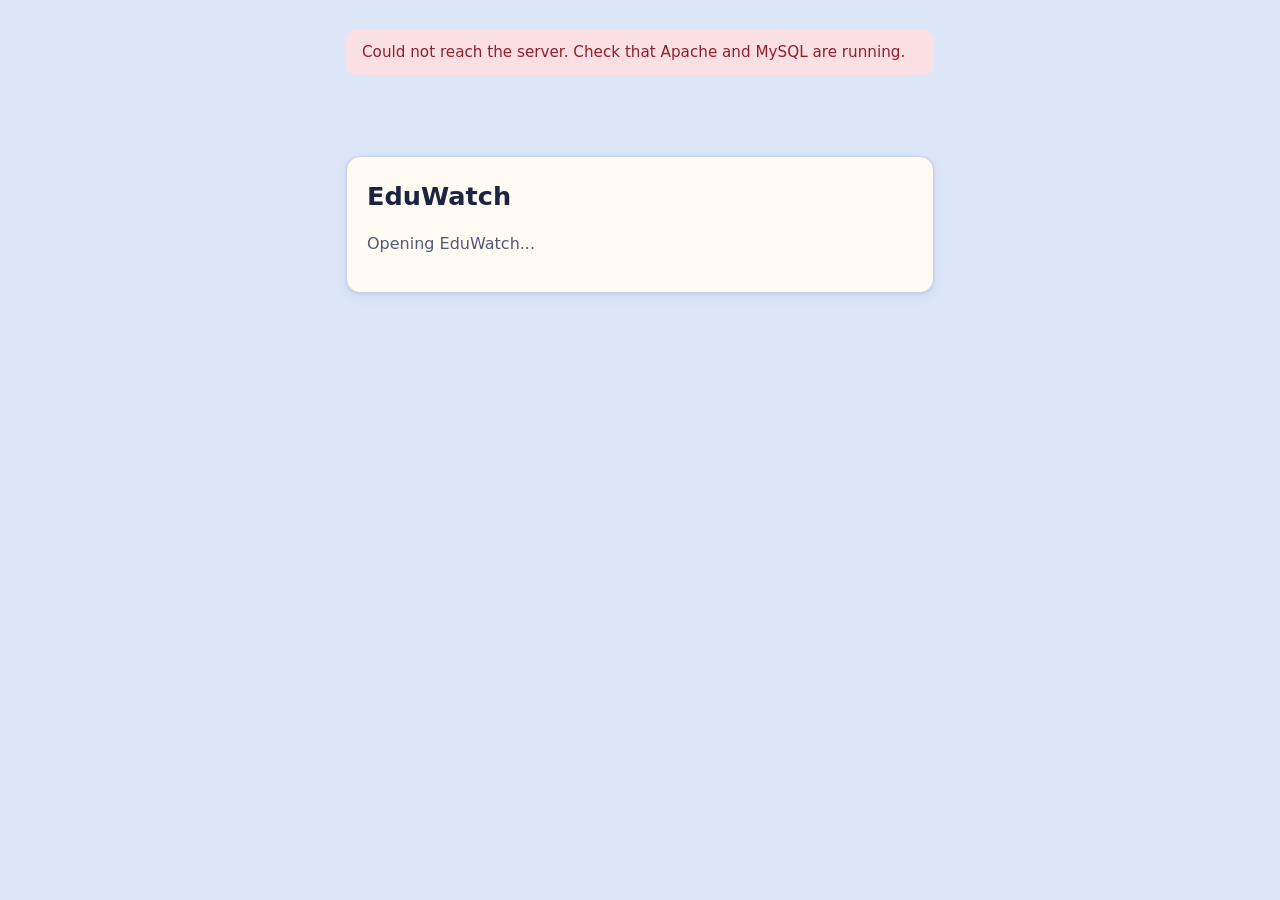
<file: index.html>
<!doctype html>
<html lang="en">
<head>
  <meta charset="utf-8">
  <title>EduWatch</title>
  <meta http-equiv="refresh" content="0; url=frontend/index.html">
</head>
<body>
  <p><a href="frontend/index.html">Open EduWatch</a></p>
</body>
</html>
</file>
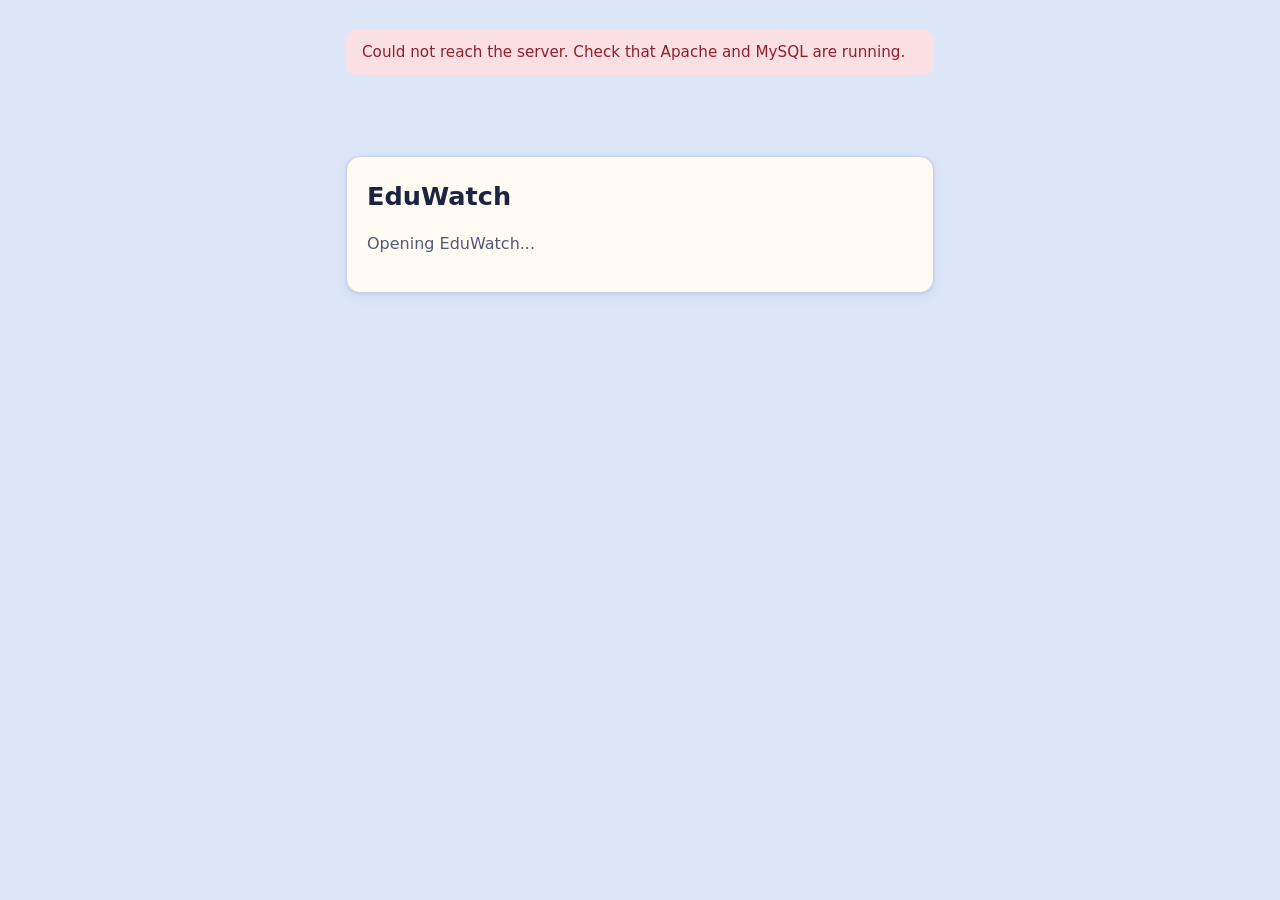
<file: frontend/index.html>
<!doctype html>
<html lang="en" data-theme="light">
<head>
  <meta charset="utf-8">
  <meta name="viewport" content="width=device-width, initial-scale=1">
  <title>EduWatch - EduWatch</title>
  <script src="assets/js/theme.js"></script>
  <link rel="stylesheet" href="assets/css/style.css">
</head>
<body>
<header id="site-header"></header>
<div id="flash"></div>
<main class="container narrow">
  <div class="card login-card">
    <h1>EduWatch</h1>
    <p class="muted">Opening EduWatch...</p>
    <noscript><p>EduWatch needs JavaScript. Please turn it on, then <a href="login.html">go to the login page</a>.</p></noscript>
  </div>
</main>
<footer id="site-footer"></footer>
<script src="assets/js/config.js"></script>
<script src="assets/js/api.js"></script>
<script src="assets/js/ui.js"></script>
<script src="assets/js/layout.js"></script>
<script src="assets/js/pages/index.js"></script>
</body>
</html>
</file>
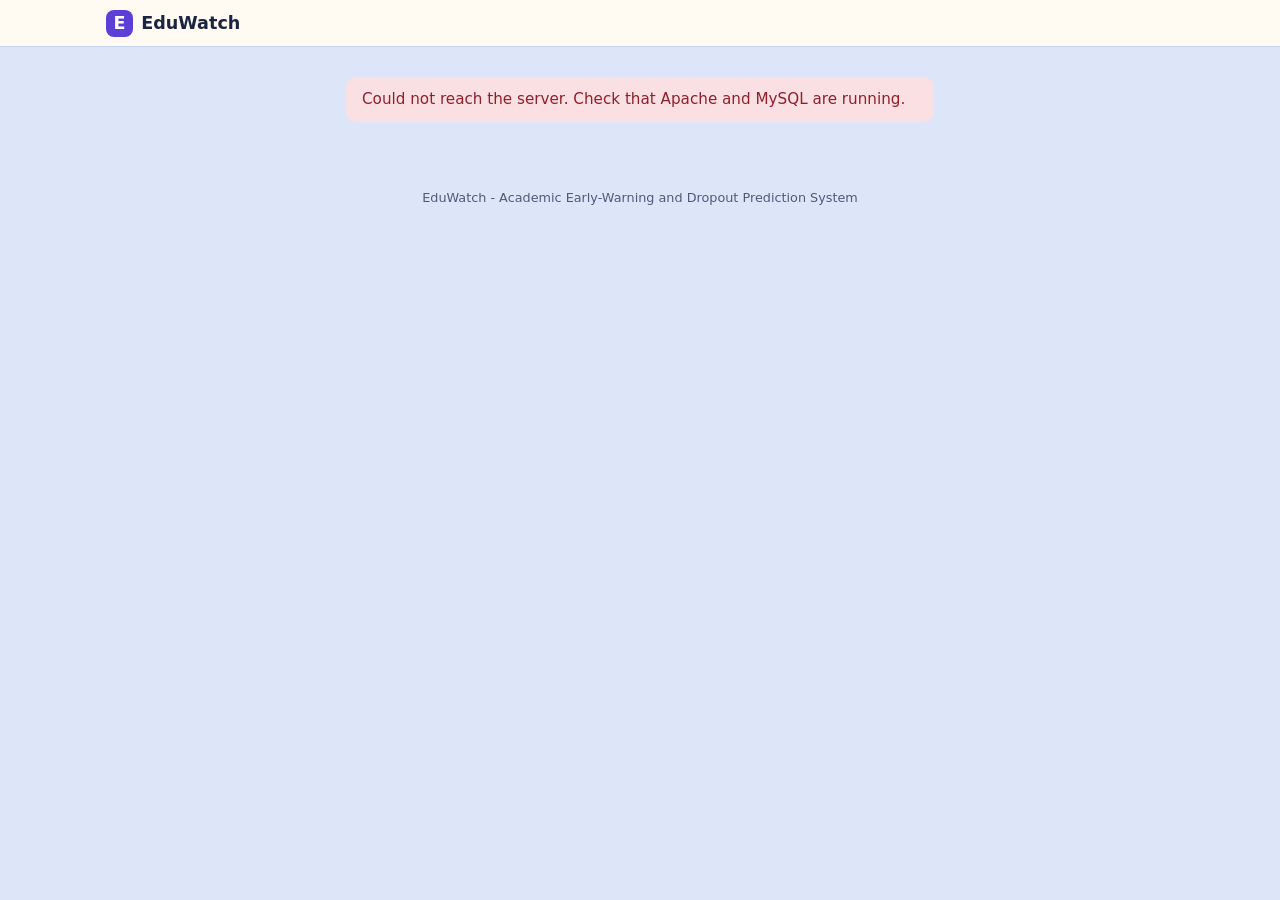
<file: frontend/audit.html>
<!doctype html>
<html lang="en" data-theme="light">
<head>
  <meta charset="utf-8">
  <meta name="viewport" content="width=device-width, initial-scale=1">
  <title>Audit log - EduWatch</title>
  <script src="assets/js/theme.js"></script>
  <link rel="stylesheet" href="assets/css/style.css">
</head>
<body>
<header id="site-header"></header>
<div id="flash"></div>
<p id="loading" class="container muted">Loading the audit log...</p>
<noscript><div class="container"><div class="alert alert-error">EduWatch needs JavaScript. Please turn it on in your browser.</div></div></noscript>

<main id="app" class="container" hidden>
  <div class="page-head">
    <div>
      <h1>Audit log</h1>
      <p class="muted">Every grade change is recorded here (latest 200). It shows who made the change, so use a separate staff account for each teacher.</p>
    </div>
    <form class="search" method="get" action="audit.html">
      <label class="sr-only" for="student">Filter by student ID</label>
      <input id="student" name="student" type="search" placeholder="Filter by student ID" maxlength="10">
      <button class="btn" type="submit">Filter</button>
      <a id="clear-filter" class="btn" href="audit.html" hidden>Clear</a>
    </form>
  </div>

  <section class="card">
    <div class="table-wrap">
      <table>
        <thead><tr><th>When</th><th>By</th><th>Action</th><th>Student</th><th>Subject / term</th><th class="num">Old</th><th class="num">New</th></tr></thead>
        <tbody id="audit-body"></tbody>
      </table>
    </div>
  </section>
</main>
<footer id="site-footer"></footer>
<script src="assets/js/config.js"></script>
<script src="assets/js/api.js"></script>
<script src="assets/js/ui.js"></script>
<script src="assets/js/layout.js"></script>
<script src="assets/js/pages/audit.js"></script>
</body>
</html>
</file>
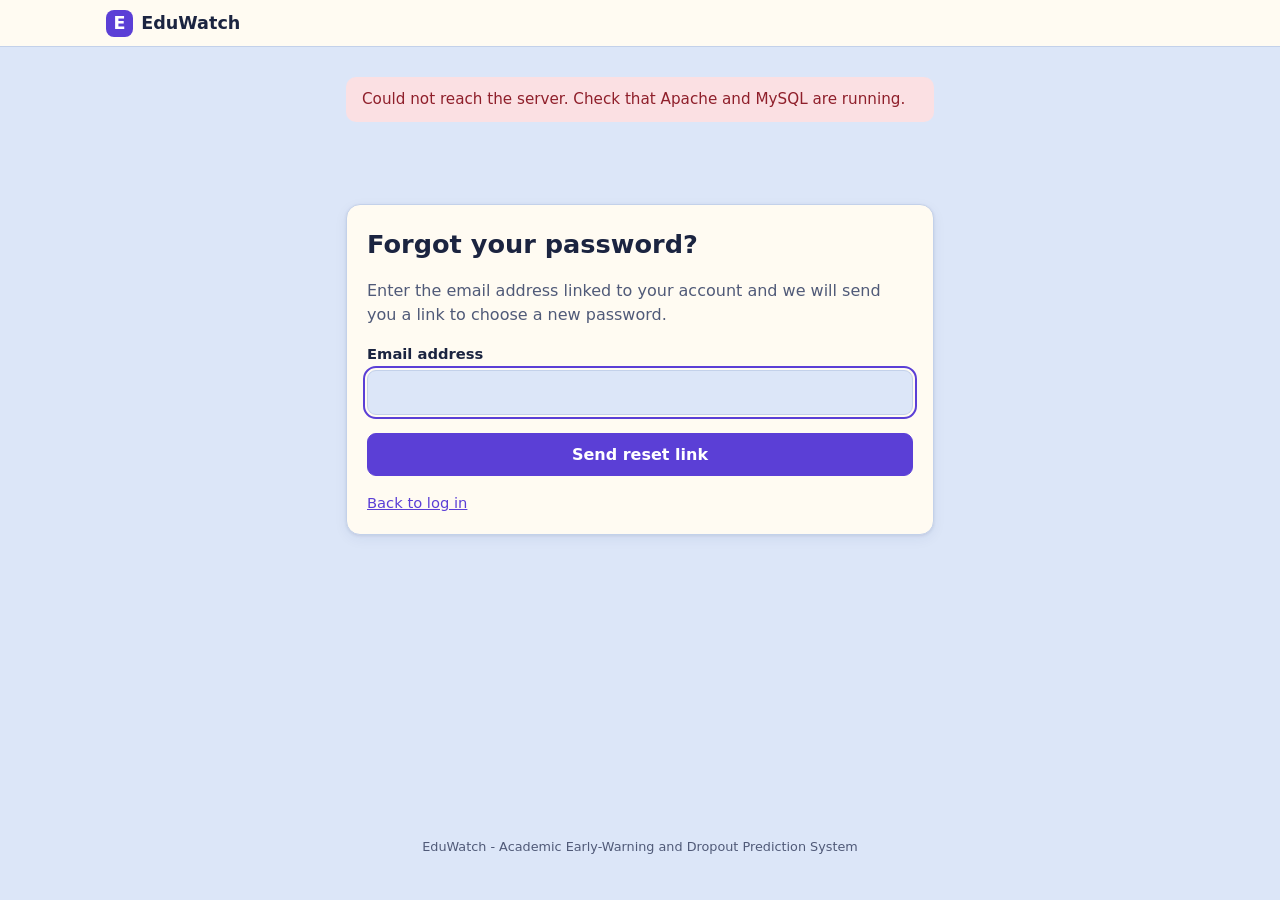
<file: frontend/forgot.html>
<!doctype html>
<html lang="en" data-theme="light">
<head>
  <meta charset="utf-8">
  <meta name="viewport" content="width=device-width, initial-scale=1">
  <title>Forgot password - EduWatch</title>
  <script src="assets/js/theme.js"></script>
  <link rel="stylesheet" href="assets/css/style.css">
</head>
<body>
<header id="site-header"></header>
<div id="flash"></div>
<main class="container narrow">
  <div class="card login-card">
    <h1>Forgot your password?</h1>

    <section id="step-form">
      <p class="muted">Enter the email address linked to your account and we will send you a link to choose a new password.</p>
      <div id="alerts"></div>
      <form id="forgot-form" method="post" action="forgot.html">
        <label for="email">Email address</label>
        <input id="email" name="email" type="email" maxlength="120" required autofocus autocomplete="email">
        <button id="submit" class="btn btn-primary btn-block" type="submit">Send reset link</button>
      </form>
      <div class="login-links"><a href="login.html">Back to log in</a></div>
    </section>

    <section id="step-done" hidden>
      <div class="alert alert-success">
        If that email is registered, we have sent a reset link. It works once and expires in
        <span id="minutes">30</span> minutes.
      </div>
      <div id="demo-box" class="alert alert-warning" hidden>
        <strong>Demo mode:</strong> email sending is switched off in <code>backend/config.php</code>, so here is the link instead:<br>
        <a id="demo-link" href="#"></a>
      </div>
      <p><a href="login.html">Back to log in</a></p>
    </section>
  </div>
</main>
<footer id="site-footer"></footer>
<script src="assets/js/config.js"></script>
<script src="assets/js/api.js"></script>
<script src="assets/js/ui.js"></script>
<script src="assets/js/layout.js"></script>
<script src="assets/js/pages/forgot.js"></script>
</body>
</html>
</file>
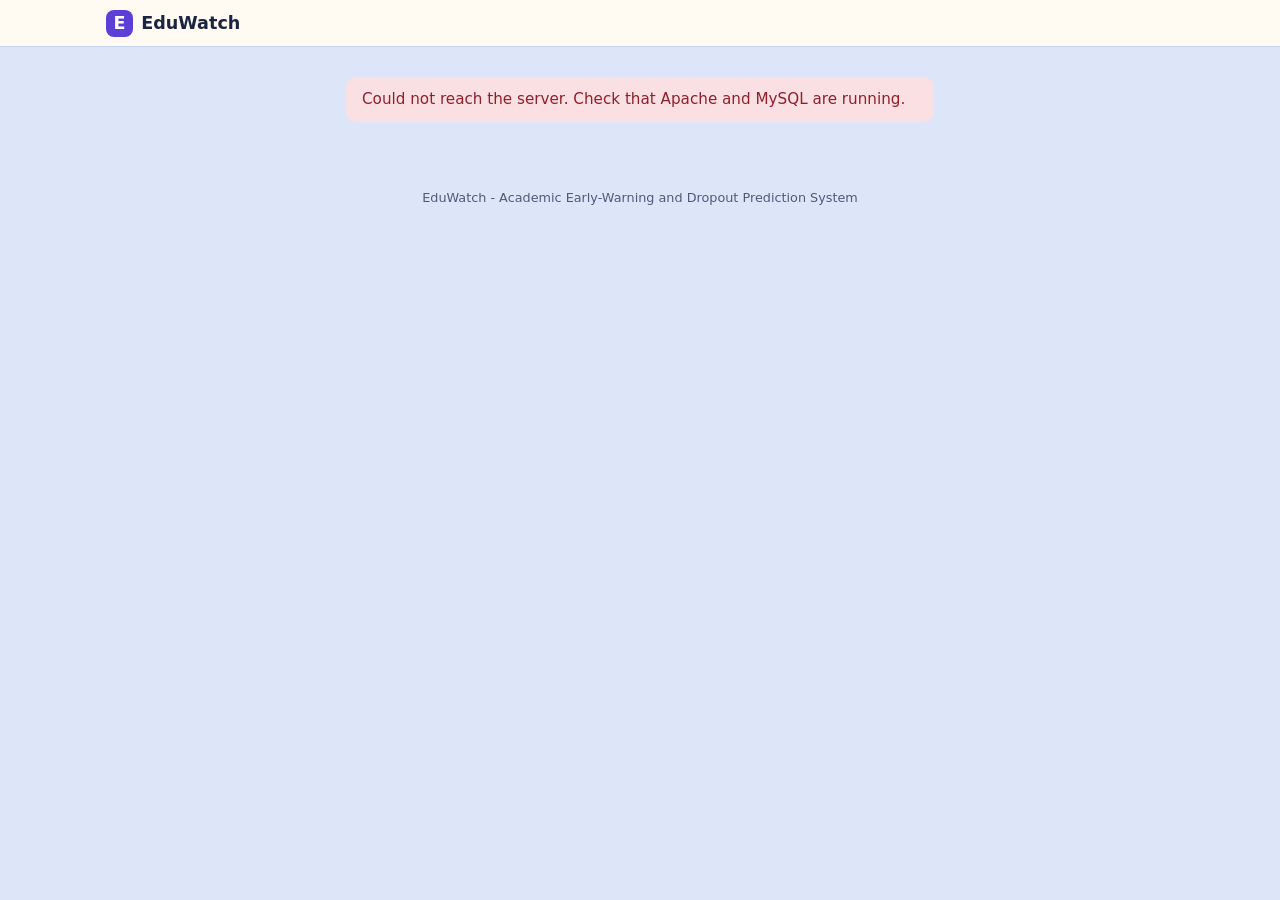
<file: frontend/grades.html>
<!doctype html>
<html lang="en" data-theme="light">
<head>
  <meta charset="utf-8">
  <meta name="viewport" content="width=device-width, initial-scale=1">
  <title>Grades - EduWatch</title>
  <script src="assets/js/theme.js"></script>
  <link rel="stylesheet" href="assets/css/style.css">
</head>
<body>
<header id="site-header"></header>
<div id="flash"></div>
<p id="loading" class="container muted">Loading grades...</p>
<noscript><div class="container"><div class="alert alert-error">EduWatch needs JavaScript. Please turn it on in your browser.</div></div></noscript>

<main id="app" class="container" hidden>
  <p><a href="teacher.html">&larr; Back to dashboard</a></p>
  <div class="page-head">
    <div>
      <h1 id="student-name"></h1>
      <p class="muted" id="student-meta"></p>
    </div>
    <div id="risk-badge"></div>
  </div>

  <div id="alerts"></div>

  <section class="card">
    <h2>Why this risk level?</h2>
    <ul class="plain" id="reasons"></ul>
    <form id="makeup-form" class="inline-form" method="post" action="grades.html">
      <label class="choice"><input type="checkbox" id="makeup"> With makeup grades</label>
      <button class="btn btn-small" type="submit">Save</button>
    </form>
  </section>

  <section class="card">
    <h2 id="grades-title">Grades</h2>
    <p class="muted" id="no-grades" hidden>No grades yet. Add the first one below.</p>
    <div class="table-wrap" id="grades-wrap" hidden>
      <table class="grades-table">
        <thead><tr id="grades-head"></tr></thead>
        <tbody id="grades-body"></tbody>
      </table>
    </div>
  </section>

  <section class="card">
    <h2>Add a grade</h2>
    <form id="add-form" class="add-form" method="post" action="grades.html">
      <div>
        <label for="subject_id">Subject</label>
        <select id="subject_id" name="subject_id" required><option value="">Choose...</option></select>
      </div>
      <div>
        <label for="term">Term</label>
        <select id="term" name="term" required><option value="">Choose...</option></select>
      </div>
      <div>
        <label for="score">Grade (1.00 highest - 5.00 lowest)</label>
        <input id="score" name="score" type="text" inputmode="decimal" maxlength="6" required placeholder="e.g. 1.75">
      </div>
      <div class="add-submit"><button class="btn btn-primary" type="submit">Add grade</button></div>
    </form>
  </section>
</main>
<footer id="site-footer"></footer>
<script src="assets/js/config.js"></script>
<script src="assets/js/api.js"></script>
<script src="assets/js/ui.js"></script>
<script src="assets/js/layout.js"></script>
<script src="assets/js/pages/grades.js"></script>
</body>
</html>
</file>
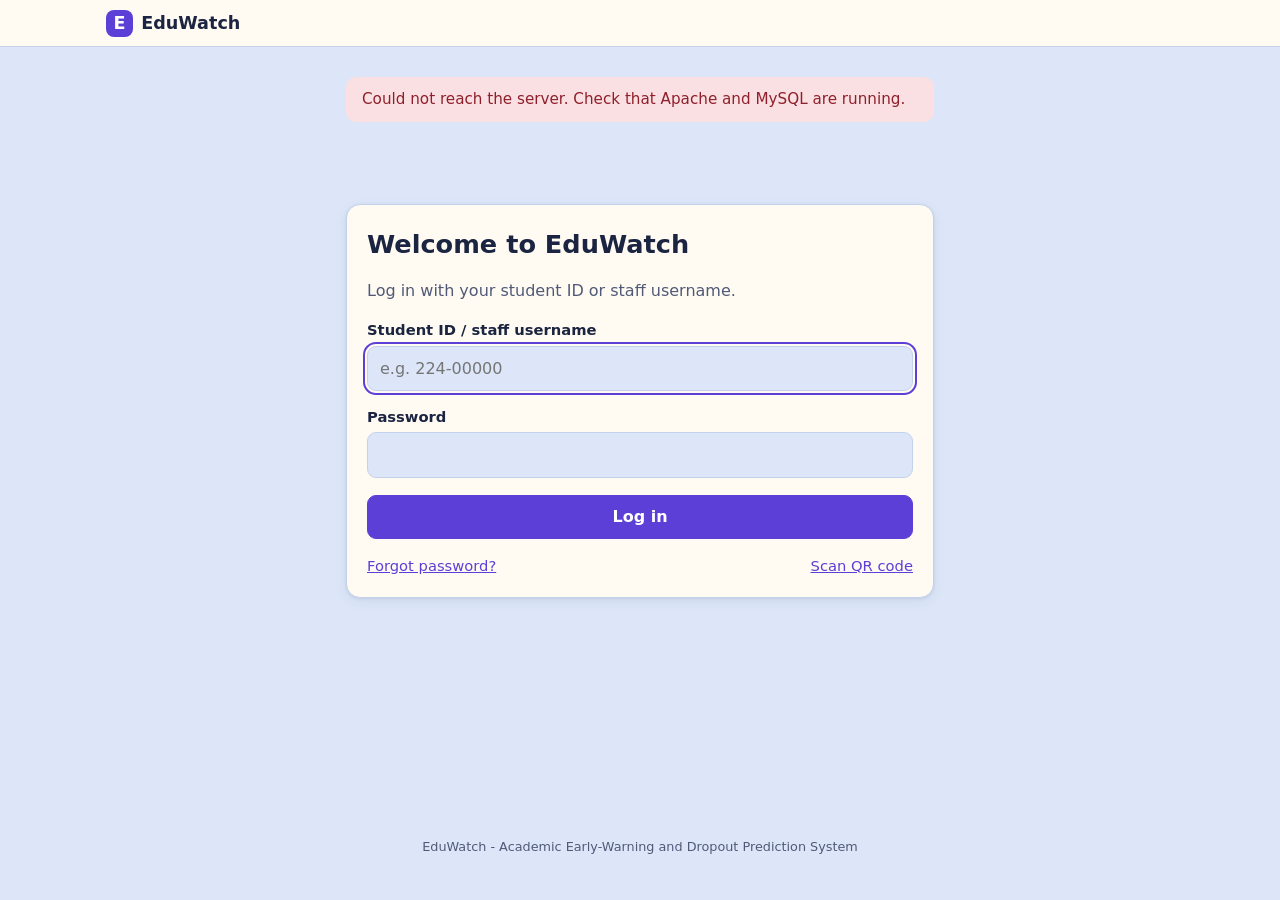
<file: frontend/login.html>
<!doctype html>
<html lang="en" data-theme="light">
<head>
  <meta charset="utf-8">
  <meta name="viewport" content="width=device-width, initial-scale=1">
  <title>Log in - EduWatch</title>
  <script src="assets/js/theme.js"></script>
  <link rel="stylesheet" href="assets/css/style.css">
</head>
<body>
<header id="site-header"></header>
<div id="flash"></div>
<main class="container narrow">
  <div class="card login-card">
    <h1>Welcome to EduWatch</h1>
    <p class="muted">Log in with your student ID or staff username.</p>
    <noscript><div class="alert alert-error">EduWatch needs JavaScript to log in. Please turn it on in your browser.</div></noscript>

    <div id="alerts"></div>

    <!-- method="post" is only a safety net: if JavaScript fails, the password is never put in the address bar. -->
    <form id="login-form" method="post" action="login.html" autocomplete="on">
      <label for="username">Student ID / staff username</label>
      <input id="username" name="username" type="text" maxlength="30" required autofocus
             placeholder="e.g. 224-00000" autocomplete="username">

      <label for="password">Password</label>
      <input id="password" name="password" type="password" required autocomplete="current-password">

      <button id="submit" class="btn btn-primary btn-block" type="submit">Log in</button>
    </form>

    <div class="login-links">
      <a href="forgot.html">Forgot password?</a>
      <a href="qr_scan.html">Scan QR code</a>
    </div>
  </div>
</main>
<footer id="site-footer"></footer>
<script src="assets/js/config.js"></script>
<script src="assets/js/api.js"></script>
<script src="assets/js/ui.js"></script>
<script src="assets/js/layout.js"></script>
<script src="assets/js/pages/login.js"></script>
</body>
</html>
</file>
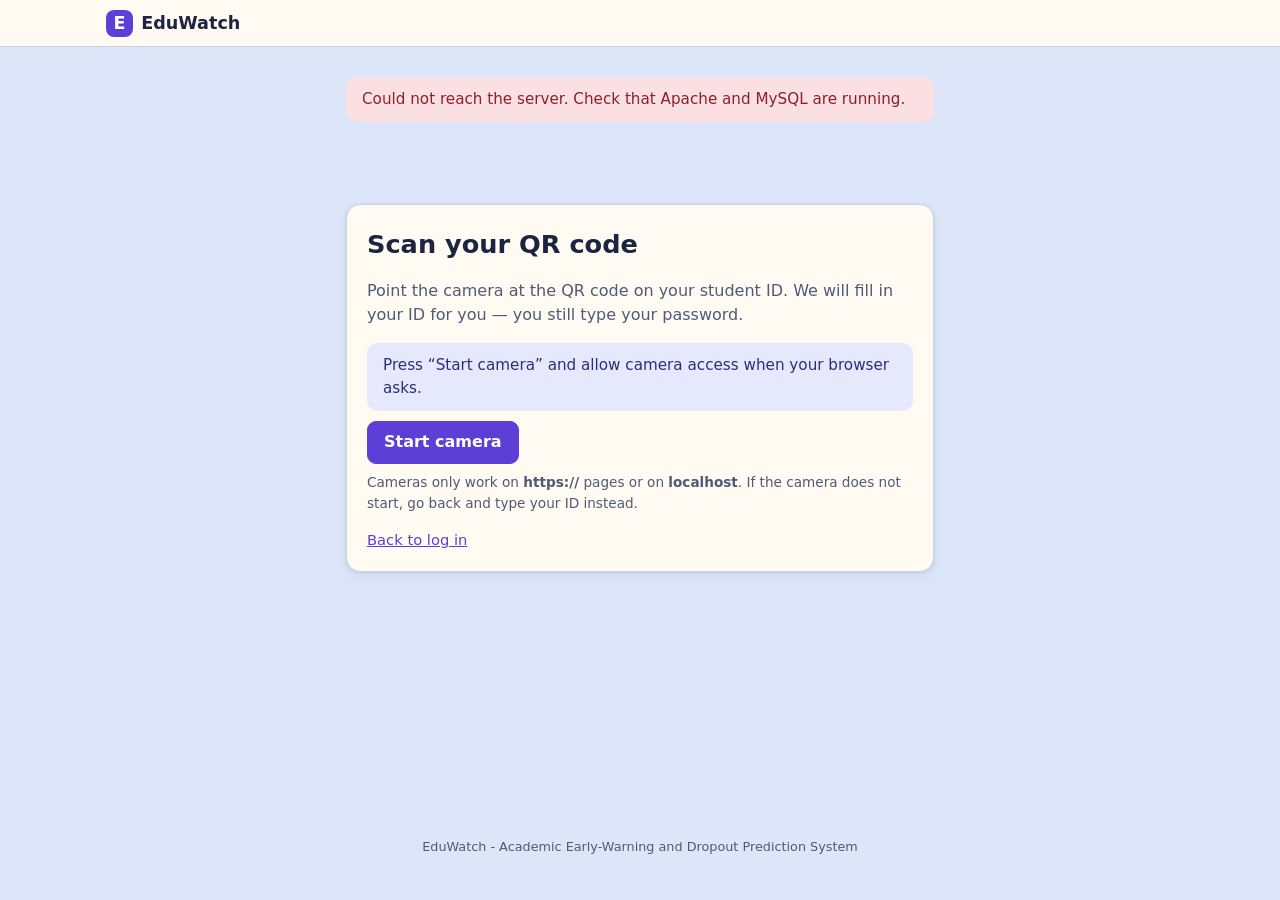
<file: frontend/qr_scan.html>
<!doctype html>
<html lang="en" data-theme="light">
<head>
  <meta charset="utf-8">
  <meta name="viewport" content="width=device-width, initial-scale=1">
  <title>Scan QR code - EduWatch</title>
  <script src="assets/js/theme.js"></script>
  <link rel="stylesheet" href="assets/css/style.css">
</head>
<body>
<header id="site-header"></header>
<div id="flash"></div>
<main class="container narrow">
  <div class="card login-card">
    <h1>Scan your QR code</h1>
    <p class="muted">Point the camera at the QR code on your student ID. We will fill in your ID for you &mdash; you still type your password.</p>

    <div id="reader" class="qr-reader" aria-live="polite"></div>
    <div id="qr-status" class="alert alert-info" role="status">Press &ldquo;Start camera&rdquo; and allow camera access when your browser asks.</div>

    <div class="btn-row">
      <button id="qr-start" class="btn btn-primary" type="button">Start camera</button>
      <button id="qr-stop" class="btn" type="button" hidden>Stop camera</button>
    </div>

    <p class="hint">Cameras only work on <strong>https://</strong> pages or on <strong>localhost</strong>. If the camera does not start, go back and type your ID instead.</p>
    <div class="login-links"><a href="login.html">Back to log in</a></div>
  </div>
</main>
<footer id="site-footer"></footer>
<script src="assets/js/config.js"></script>
<script src="assets/js/api.js"></script>
<script src="assets/js/ui.js"></script>
<script src="assets/js/layout.js"></script>
<script src="assets/js/vendor/html5-qrcode.min.js"></script>
<script src="assets/js/pages/qr_scan.js"></script>
</body>
</html>
</file>
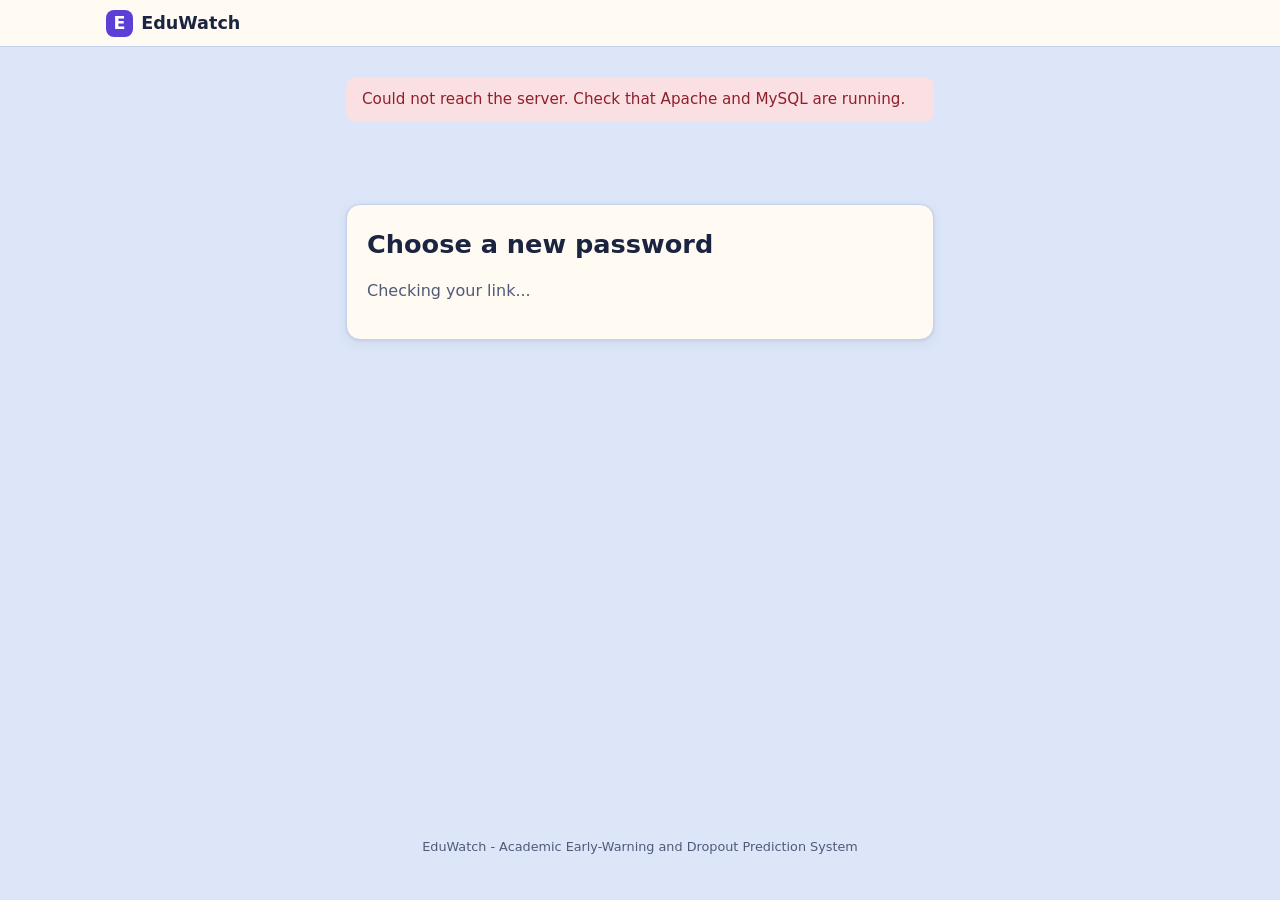
<file: frontend/reset.html>
<!doctype html>
<html lang="en" data-theme="light">
<head>
  <meta charset="utf-8">
  <meta name="viewport" content="width=device-width, initial-scale=1">
  <title>Reset password - EduWatch</title>
  <script src="assets/js/theme.js"></script>
  <link rel="stylesheet" href="assets/css/style.css">
</head>
<body>
<header id="site-header"></header>
<div id="flash"></div>
<main class="container narrow">
  <div class="card login-card">
    <h1>Choose a new password</h1>
    <p class="muted" id="checking">Checking your link...</p>

    <section id="invalid" hidden>
      <div class="alert alert-error" role="alert">This reset link is invalid, already used, or has expired.</div>
      <p><a class="btn btn-primary" href="forgot.html">Request a new link</a></p>
      <p><a href="login.html">Back to log in</a></p>
    </section>

    <section id="valid" hidden>
      <p class="muted">Account: <strong id="account"></strong></p>
      <div id="alerts"></div>
      <form id="reset-form" method="post" action="reset.html">
        <label for="password">New password</label>
        <input id="password" name="password" type="password" minlength="8" maxlength="72" required autofocus autocomplete="new-password">
        <label for="password2">Confirm new password</label>
        <input id="password2" name="password2" type="password" minlength="8" maxlength="72" required autocomplete="new-password">
        <p class="hint">At least 8 characters, with at least one letter and one number.</p>
        <button id="submit" class="btn btn-primary btn-block" type="submit">Save new password</button>
      </form>
    </section>
  </div>
</main>
<footer id="site-footer"></footer>
<script src="assets/js/config.js"></script>
<script src="assets/js/api.js"></script>
<script src="assets/js/ui.js"></script>
<script src="assets/js/layout.js"></script>
<script src="assets/js/pages/reset.js"></script>
</body>
</html>
</file>
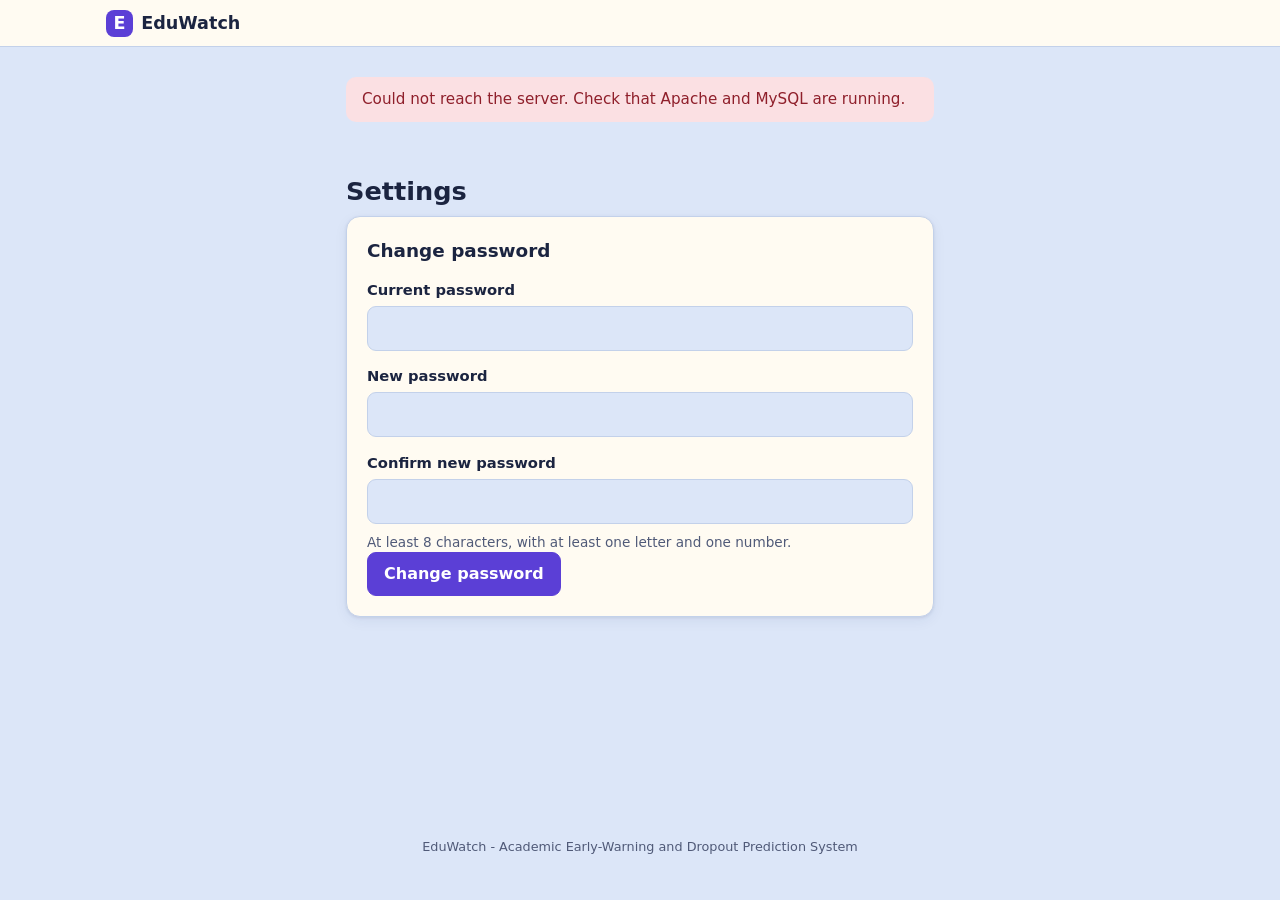
<file: frontend/settings.html>
<!doctype html>
<html lang="en" data-theme="light">
<head>
  <meta charset="utf-8">
  <meta name="viewport" content="width=device-width, initial-scale=1">
  <title>Settings - EduWatch</title>
  <script src="assets/js/theme.js"></script>
  <link rel="stylesheet" href="assets/css/style.css">
</head>
<body>
<header id="site-header"></header>
<div id="flash"></div>
<main id="app" class="container narrow">
  <h1>Settings</h1>
  <noscript><div class="alert alert-error">EduWatch needs JavaScript. Please turn it on in your browser.</div></noscript>
  <div id="alerts"></div>

  <div id="forced-note" class="alert alert-warning" hidden>
    For your security, please choose a new password before you continue. Your other settings unlock afterwards.
  </div>

  <section id="prefs-card" class="card" hidden>
    <h2 id="prefs-title">Appearance</h2>
    <form id="prefs-form" method="post" action="settings.html">
      <fieldset>
        <legend>Theme</legend>
        <label class="choice"><input type="radio" name="theme" value="light"> Light mode</label>
        <label class="choice"><input type="radio" name="theme" value="dark"> Dark mode</label>
      </fieldset>

      <fieldset id="tone-fieldset" hidden>
        <legend>Tone of your insight message</legend>
        <label class="choice"><input type="radio" name="tone" value="formal"> Formal</label>
        <label class="choice"><input type="radio" name="tone" value="humor"> Humor (Gen Z)</label>
        <p class="hint">This changes the wording on your dashboard only. It never changes your grades or your risk level.</p>
      </fieldset>

      <button id="prefs-submit" class="btn btn-primary" type="submit">Save settings</button>
    </form>
  </section>

  <section class="card">
    <h2>Change password</h2>
    <div id="pw-alerts"></div>
    <form id="pw-form" method="post" action="settings.html">
      <label for="current" id="current-label">Current password</label>
      <input id="current" name="current" type="password" required autocomplete="current-password">
      <label for="password">New password</label>
      <input id="password" name="password" type="password" minlength="8" maxlength="72" required autocomplete="new-password">
      <label for="password2">Confirm new password</label>
      <input id="password2" name="password2" type="password" minlength="8" maxlength="72" required autocomplete="new-password">
      <p class="hint">At least 8 characters, with at least one letter and one number.</p>
      <button id="pw-submit" class="btn btn-primary" type="submit">Change password</button>
    </form>
  </section>
</main>
<footer id="site-footer"></footer>
<script src="assets/js/config.js"></script>
<script src="assets/js/api.js"></script>
<script src="assets/js/ui.js"></script>
<script src="assets/js/layout.js"></script>
<script src="assets/js/pages/settings.js"></script>
</body>
</html>
</file>
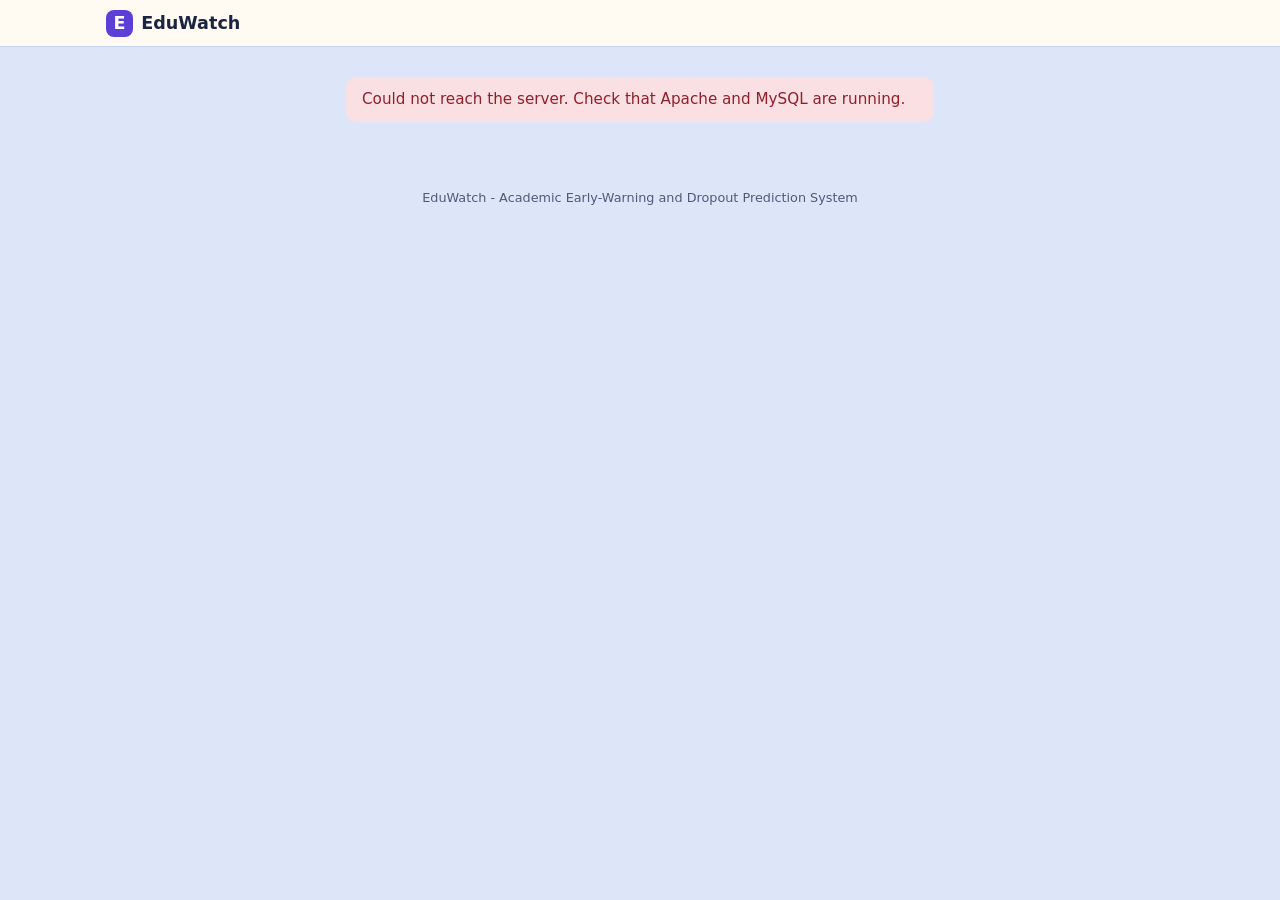
<file: frontend/student.html>
<!doctype html>
<html lang="en" data-theme="light">
<head>
  <meta charset="utf-8">
  <meta name="viewport" content="width=device-width, initial-scale=1">
  <title>My dashboard - EduWatch</title>
  <script src="assets/js/theme.js"></script>
  <link rel="stylesheet" href="assets/css/style.css">
</head>
<body>
<header id="site-header"></header>
<div id="flash"></div>
<p id="loading" class="container muted">Loading your dashboard...</p>
<noscript><div class="container"><div class="alert alert-error">EduWatch needs JavaScript. Please turn it on in your browser.</div></div></noscript>

<main id="no-record" class="container narrow" hidden>
  <div class="card">
    <h1>No academic record yet</h1>
    <p>Your account is not linked to an academic record yet. Please ask your teacher or adviser to check your student ID.</p>
  </div>
</main>

<main id="app" class="container" hidden>
  <div class="page-head">
    <div>
      <h1 id="hello">Hi</h1>
      <p class="muted" id="student-meta"></p>
    </div>
    <div class="readonly-note">View only &mdash; you cannot edit grades</div>
  </div>

  <section id="risk-card" class="card risk-card">
    <div class="risk-head">
      <h2>Your status</h2>
      <span id="risk-badge"></span>
    </div>
    <p class="insight" id="insight"></p>

    <details class="why" id="why" hidden>
      <summary>Why am I seeing this?</summary>
      <ul id="why-list"></ul>
      <p class="muted" id="gen-avg" hidden>Your general average so far: <strong id="gen-avg-num"></strong> (passing is <span id="pass-num"></span>).</p>
    </details>
    <p class="hint">This is an early-warning estimate based on your current grades. It is not a final result, and it can change as new grades come in.</p>
  </section>

  <div id="grades-area" hidden>
    <div class="grid-2">
      <section class="card">
        <h2>Average per subject</h2>
        <div class="chart-box"><canvas id="chart-bar" aria-label="Bar chart of your average grade per subject" role="img"></canvas></div>
      </section>
      <section class="card">
        <h2>Grades by term</h2>
        <div class="chart-box"><canvas id="chart-line" aria-label="Line chart of your grades across terms" role="img"></canvas></div>
      </section>
    </div>

    <section class="card">
      <h2>My grades</h2>
      <div class="table-wrap">
        <table>
          <thead><tr id="grades-head"></tr></thead>
          <tbody id="grades-body"></tbody>
        </table>
      </div>
      <p class="hint" id="makeup-note" hidden>Your record shows makeup grades.</p>
    </section>
  </div>

  <section class="card" id="no-grades" hidden><p>No grades have been posted for this semester yet.</p></section>
</main>
<footer id="site-footer"></footer>
<script src="assets/js/config.js"></script>
<script src="assets/js/api.js"></script>
<script src="assets/js/ui.js"></script>
<script src="assets/js/layout.js"></script>
<script src="assets/js/vendor/chart.umd.js"></script>
<script src="assets/js/charts.js"></script>
<script src="assets/js/pages/student.js"></script>
</body>
</html>
</file>
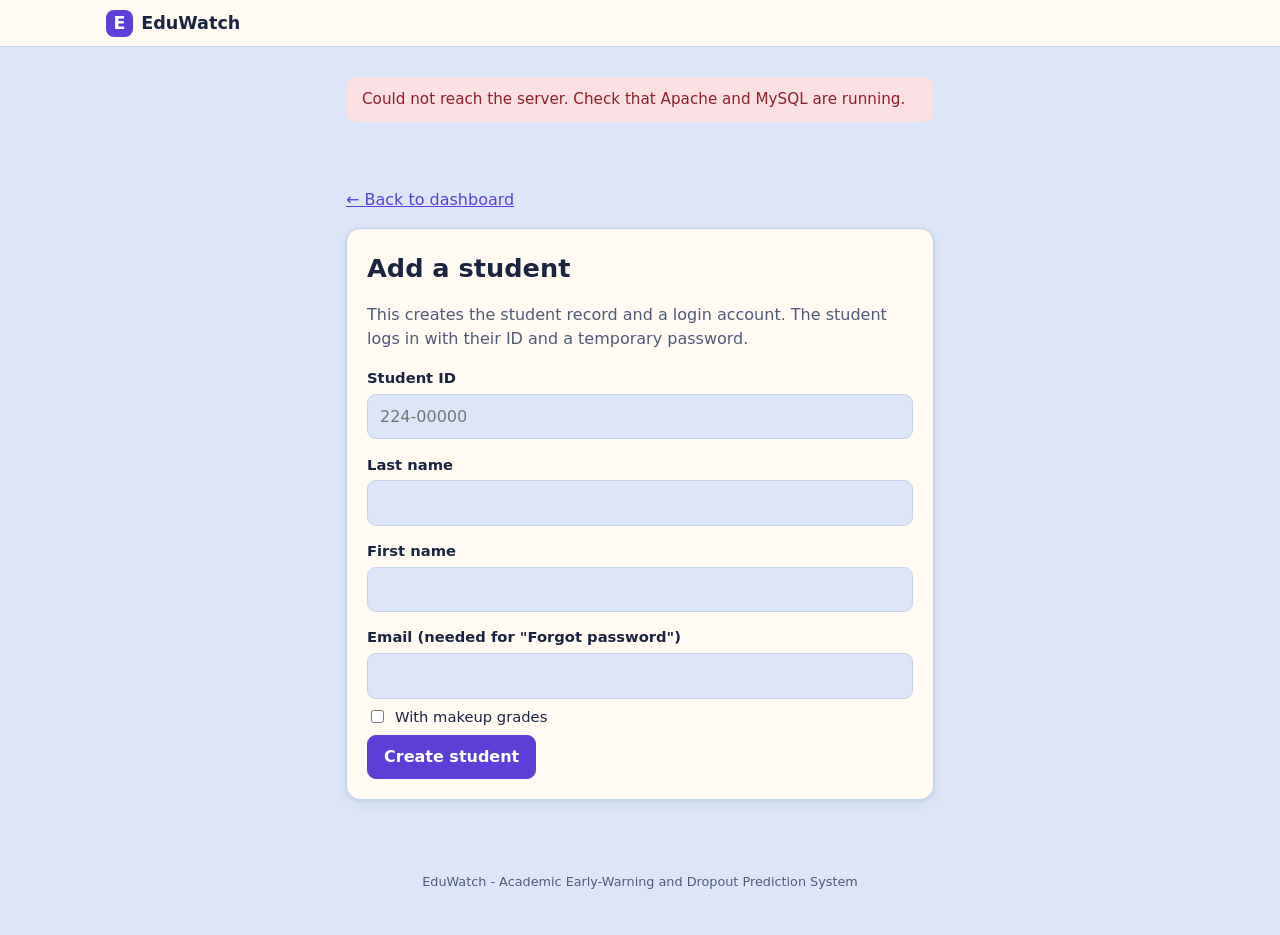
<file: frontend/student_new.html>
<!doctype html>
<html lang="en" data-theme="light">
<head>
  <meta charset="utf-8">
  <meta name="viewport" content="width=device-width, initial-scale=1">
  <title>Add student - EduWatch</title>
  <script src="assets/js/theme.js"></script>
  <link rel="stylesheet" href="assets/css/style.css">
</head>
<body>
<header id="site-header"></header>
<div id="flash"></div>
<main id="app" class="container narrow">
  <p><a href="teacher.html">&larr; Back to dashboard</a></p>
  <div class="card">
    <h1>Add a student</h1>
    <p class="muted">This creates the student record and a login account. The student logs in with their ID and a temporary password.</p>
    <noscript><div class="alert alert-error">EduWatch needs JavaScript. Please turn it on in your browser.</div></noscript>

    <div id="alerts"></div>

    <form id="student-form" method="post" action="student_new.html">
      <label for="student_id">Student ID</label>
      <input id="student_id" name="student_id" type="text" maxlength="10" required placeholder="224-00000" pattern="(124|224)-[0-9]{5}">

      <label for="last_name">Last name</label>
      <input id="last_name" name="last_name" type="text" maxlength="60" required>

      <label for="first_name">First name</label>
      <input id="first_name" name="first_name" type="text" maxlength="60" required>

      <label for="email">Email (needed for "Forgot password")</label>
      <input id="email" name="email" type="email" maxlength="120">

      <label class="choice"><input type="checkbox" id="makeup" name="makeup" value="1"> With makeup grades</label>

      <button id="submit" class="btn btn-primary" type="submit">Create student</button>
    </form>
  </div>
</main>
<footer id="site-footer"></footer>
<script src="assets/js/config.js"></script>
<script src="assets/js/api.js"></script>
<script src="assets/js/ui.js"></script>
<script src="assets/js/layout.js"></script>
<script src="assets/js/pages/student_new.js"></script>
</body>
</html>
</file>
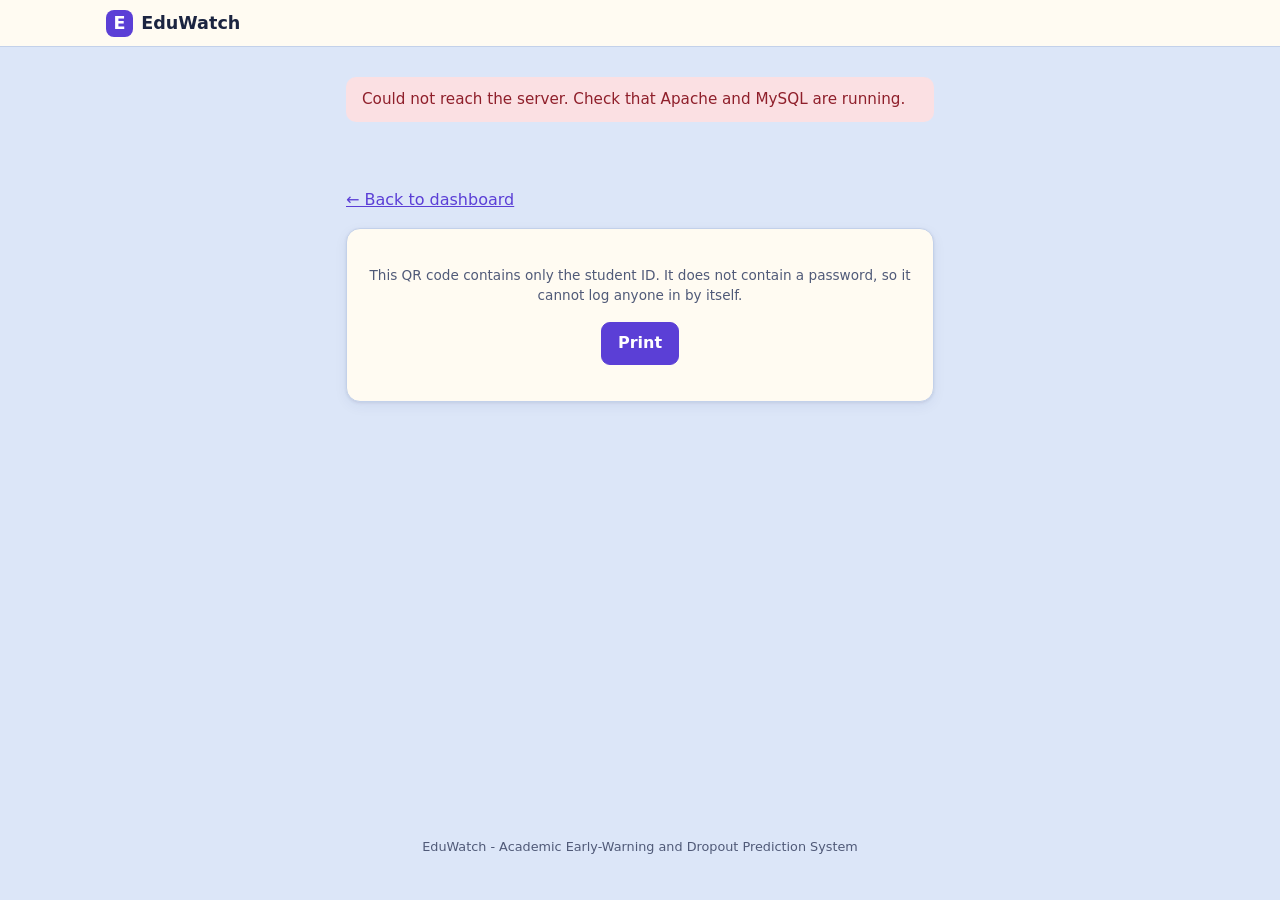
<file: frontend/student_qr.html>
<!doctype html>
<html lang="en" data-theme="light">
<head>
  <meta charset="utf-8">
  <meta name="viewport" content="width=device-width, initial-scale=1">
  <title>QR code - EduWatch</title>
  <script src="assets/js/theme.js"></script>
  <link rel="stylesheet" href="assets/css/style.css">
</head>
<body>
<header id="site-header"></header>
<div id="flash"></div>
<main id="app" class="container narrow">
  <p class="no-print"><a href="teacher.html">&larr; Back to dashboard</a></p>
  <div class="card qr-card">
    <noscript><div class="alert alert-error">EduWatch needs JavaScript. Please turn it on in your browser.</div></noscript>
    <div id="alerts"></div>
    <h1 id="student-name"></h1>
    <div id="qr-target" class="qr-target" role="img"></div>
    <p class="qr-id" id="qr-id"></p>
    <p class="hint no-print">This QR code contains only the student ID. It does not contain a password, so it cannot log anyone in by itself.</p>
    <p class="no-print"><button class="btn btn-primary" type="button" data-print>Print</button></p>
  </div>
</main>
<footer id="site-footer"></footer>
<script src="assets/js/config.js"></script>
<script src="assets/js/api.js"></script>
<script src="assets/js/ui.js"></script>
<script src="assets/js/layout.js"></script>
<script src="assets/js/vendor/qrcode.js"></script>
<script src="assets/js/pages/student_qr.js"></script>
</body>
</html>
</file>
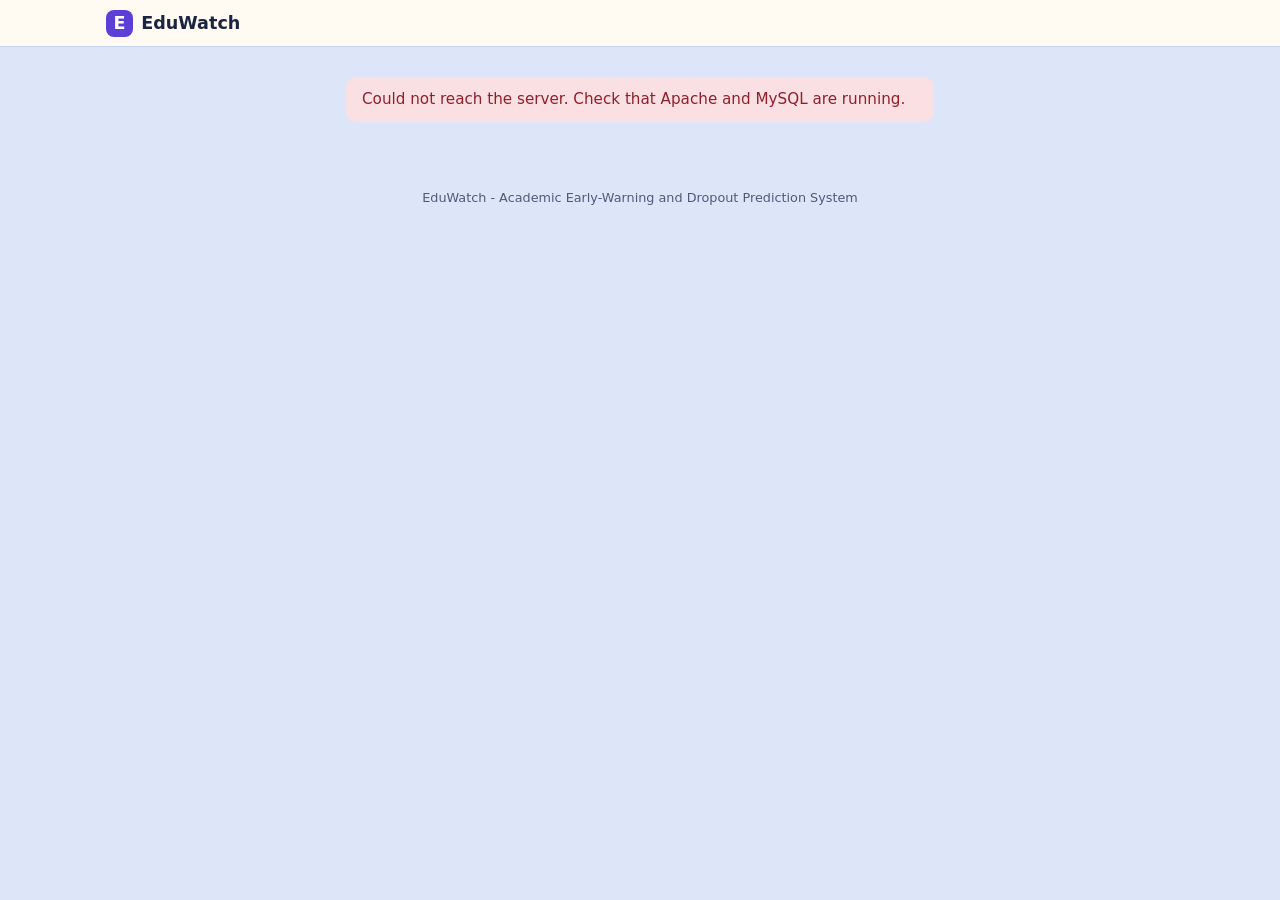
<file: frontend/teacher.html>
<!doctype html>
<html lang="en" data-theme="light">
<head>
  <meta charset="utf-8">
  <meta name="viewport" content="width=device-width, initial-scale=1">
  <title>Teacher dashboard - EduWatch</title>
  <script src="assets/js/theme.js"></script>
  <link rel="stylesheet" href="assets/css/style.css">
</head>
<body>
<header id="site-header"></header>
<div id="flash"></div>
<p id="loading" class="container muted">Loading the dashboard...</p>
<noscript><div class="container"><div class="alert alert-error">EduWatch needs JavaScript. Please turn it on in your browser.</div></div></noscript>

<main id="no-semester" class="container narrow" hidden>
  <div class="card">
    <h1>No current semester</h1>
    <p>Add a semester row (with <code>is_current = 1</code>) in the academic database first.</p>
  </div>
</main>

<main id="app" class="container" hidden>
  <div class="page-head">
    <div>
      <h1>Teacher dashboard</h1>
      <p class="muted" id="sem-meta"></p>
    </div>
    <div class="btn-row">
      <a class="btn btn-primary" href="student_new.html">Add student</a>
      <button id="recalc" class="btn" type="button" title="Recalculate everyone's risk level from their current grades">Recalculate all risk</button>
    </div>
  </div>

  <div id="alerts"></div>

  <div id="new-account" class="alert alert-warning" hidden>
    <strong>Account created for <span id="na-name"></span></strong> (ID <span id="na-id"></span>).<br>
    Temporary password: <code class="pw" id="na-pw"></code>
    &mdash; shown only once. The student must choose a new password at first login.
  </div>

  <div class="stats">
    <div class="stat"><span class="stat-num" id="n-total">0</span><span class="stat-label">Students</span></div>
    <div class="stat stat-high"><span class="stat-num" id="n-high">0</span><span class="stat-label">High risk</span></div>
    <div class="stat stat-medium"><span class="stat-num" id="n-medium">0</span><span class="stat-label">Medium risk</span></div>
    <div class="stat stat-low"><span class="stat-num" id="n-low">0</span><span class="stat-label">Low risk</span></div>
  </div>

  <div class="grid-2">
    <section class="card">
      <h2>Class-wide at-risk list</h2>
      <p class="muted" id="no-risk" hidden>No students are currently flagged as medium or high risk.</p>
      <ul class="risk-list" id="risk-list"></ul>
    </section>
    <section class="card">
      <h2>Risk overview</h2>
      <div class="chart-box"><canvas id="chart-risk" aria-label="Doughnut chart of how many students are at each risk level" role="img"></canvas></div>
    </section>
  </div>

  <section class="card">
    <div class="list-head">
      <h2>Student list</h2>
      <!-- A plain GET form: it just reloads this page with ?q=... and the script reads it. -->
      <form class="search" method="get" action="teacher.html">
        <label class="sr-only" for="q">Search students</label>
        <input id="q" name="q" type="search" placeholder="Search ID or name" maxlength="60">
        <button class="btn" type="submit">Search</button>
        <a id="clear-search" class="btn" href="teacher.html" hidden>Clear</a>
      </form>
    </div>
    <div class="table-wrap">
      <table>
        <thead>
          <tr><th>Student ID</th><th>Last name</th><th>First name</th><th>With makeup grades</th><th>Gen. avg</th><th>Risk</th><th></th></tr>
        </thead>
        <tbody id="students-body"></tbody>
      </table>
    </div>
  </section>
</main>
<footer id="site-footer"></footer>
<script src="assets/js/config.js"></script>
<script src="assets/js/api.js"></script>
<script src="assets/js/ui.js"></script>
<script src="assets/js/layout.js"></script>
<script src="assets/js/vendor/chart.umd.js"></script>
<script src="assets/js/charts.js"></script>
<script src="assets/js/pages/teacher.js"></script>
</body>
</html>
</file>
<file: frontend/assets/css/style.css>
/* EduWatch styles. Light theme by default; dark theme is switched on with <html data-theme="dark"> (Settings). */
/*
 * COLOUR PALETTE (UI colour rule: about 40% main + 40% secondary + 10% accent, the last ~10% is text, borders and
 * the red / amber / green risk colours).
 *   MAIN      (~40%)  the big background of every page ................. --color-main      (used as --bg)
 *   SECONDARY (~40%)  cards, stat tiles, top bar, tables ................. --color-secondary (used as --card)
 *   ACCENT    (~10%)  buttons, links, active menu item, logo, focus ring . --color-accent    (used as --primary)
 * To re-colour the whole site, change only those three values (and the matching ones in the dark theme below).
 */
:root {
  --color-main: #dce6f8;        /* soft powder blue  */
  --color-secondary: #fffbf2;   /* warm ivory        */
  --color-accent: #5b3fd6;      /* vivid violet      */
  --color-accent-hover: #4a30b8;
  --color-accent-text: #ffffff; /* text on top of the accent (button labels) */

  --bg: var(--color-main);
  --card: var(--color-secondary);
  --primary: var(--color-accent);
  --primary-hover: var(--color-accent-hover);
  --primary-text: var(--color-accent-text);

  --text: #1b2440;
  --muted: #505a78;
  --border: #c3d1ea;
  --bad: #c4303d;
  --warn: #b45f0a;
  --good: #18815a;
  --info-bg: #e6e9fb;  --info-text: #2b2f7a;
  --ok-bg: #dff3e9;    --ok-text: #14633f;
  --warn-bg: #fdecc8;  --warn-text: #6e4300;
  --err-bg: #fbe0e3;   --err-text: #8f1f2b;
  --shadow: 0 1px 3px rgba(35, 45, 100, .10), 0 4px 14px rgba(35, 45, 100, .06);
  color-scheme: light;
}
[data-theme="dark"] {
  --color-main: #0e1530;        /* deep navy         */
  --color-secondary: #18214a;   /* lighter navy      */
  --color-accent: #a794ff;      /* soft violet       */
  --color-accent-hover: #bcadff;
  --color-accent-text: #140a2e;

  --text: #e8ecf8;
  --muted: #a6b0cc;
  --border: #2d3a6a;
  --bad: #ff7a85;
  --warn: #f2a14e;
  --good: #3ecf93;
  --info-bg: #1d2a5c;  --info-text: #c4d2ff;
  --ok-bg: #12382a;    --ok-text: #a6ecc9;
  --warn-bg: #3b2d12;  --warn-text: #ffd89a;
  --err-bg: #44181e;   --err-text: #ffc0c6;
  --shadow: 0 1px 3px rgba(0, 0, 0, .45);
  color-scheme: dark;
}

* { box-sizing: border-box; }
html { font-size: 16px; }
body {
  margin: 0; background: var(--bg); color: var(--text);
  font-family: system-ui, -apple-system, "Segoe UI", Roboto, "Helvetica Neue", Arial, sans-serif;
  line-height: 1.5; min-height: 100vh; display: flex; flex-direction: column;
}
a { color: var(--primary); }
h1 { font-size: 1.6rem; margin: 0 0 .35rem; }
h2 { font-size: 1.15rem; margin: 0 0 .75rem; }
code { background: var(--bg); border: 1px solid var(--border); border-radius: 4px; padding: 0 .3em; }
.muted { color: var(--muted); }
.small { font-size: .875rem; }
.hint { color: var(--muted); font-size: .85rem; margin: .5rem 0 0; }
.sr-only { position: absolute; width: 1px; height: 1px; overflow: hidden; clip: rect(0 0 0 0); white-space: nowrap; }
.text-bad { color: var(--bad); }
.num { text-align: right; font-variant-numeric: tabular-nums; }

/* layout */
.container { width: 100%; max-width: 1100px; margin: 0 auto; padding: 1.25rem 1rem; }
.container.narrow { max-width: 620px; }
main { flex: 1; }
.footer { color: var(--muted); font-size: .8rem; padding: 1rem 0 1.5rem; text-align: center; }
.page-head { display: flex; justify-content: space-between; align-items: flex-start; gap: 1rem; flex-wrap: wrap; margin-bottom: 1rem; }
.grid-2 { display: grid; grid-template-columns: repeat(2, minmax(0, 1fr)); gap: 1rem; }
@media (max-width: 820px) { .grid-2 { grid-template-columns: 1fr; } }

/* top bar */
.topbar { background: var(--card); border-bottom: 1px solid var(--border); }
.topbar-inner { max-width: 1100px; margin: 0 auto; padding: .6rem 1rem; display: flex; align-items: center; gap: 1rem; flex-wrap: wrap; }
.brand { font-weight: 700; font-size: 1.1rem; text-decoration: none; color: var(--text); display: inline-flex; align-items: center; gap: .5rem; }
.brand-mark { display: inline-grid; place-items: center; width: 1.7rem; height: 1.7rem; border-radius: 8px; background: var(--primary); color: var(--primary-text); font-weight: 800; }
.nav { display: flex; align-items: center; gap: .25rem; margin-left: auto; flex-wrap: wrap; }
.nav a, .linklike { color: var(--text); text-decoration: none; padding: .35rem .7rem; border-radius: 8px; font: inherit; background: none; border: 0; cursor: pointer; }
.nav a:hover, .linklike:hover { background: var(--bg); }
.nav a.active { background: var(--bg); color: var(--primary); font-weight: 700; }
.who { color: var(--muted); font-size: .9rem; }
.inline { display: inline; margin: 0; }

/* cards + forms */
.card { background: var(--card); border: 1px solid var(--border); border-radius: 14px; padding: 1.25rem; margin-bottom: 1rem; box-shadow: var(--shadow); }
.login-card { margin-top: 2rem; }
label { display: block; font-weight: 600; margin: .9rem 0 .3rem; font-size: .92rem; }
input[type=text], input[type=password], input[type=email], input[type=search], select {
  width: 100%; padding: .6rem .75rem; font: inherit; color: var(--text); background: var(--bg);
  border: 1px solid var(--border); border-radius: 9px;
}
input:focus, select:focus, button:focus-visible, a:focus-visible { outline: 2px solid var(--primary); outline-offset: 2px; }
fieldset { border: 1px solid var(--border); border-radius: 10px; margin: 0 0 1rem; padding: .6rem 1rem .9rem; }
legend { font-weight: 600; padding: 0 .4rem; }
.choice { display: flex; align-items: center; gap: .5rem; font-weight: 500; margin: .45rem 0; }
.choice input { width: auto; }
.login-links { display: flex; justify-content: space-between; gap: 1rem; margin-top: 1rem; font-size: .92rem; }

/* buttons */
.btn { display: inline-block; padding: .55rem 1rem; border-radius: 9px; border: 1px solid var(--border); background: var(--card);
  color: var(--text); font: inherit; font-weight: 600; text-decoration: none; cursor: pointer; }
.btn:hover { background: var(--bg); }
.btn-primary { background: var(--primary); border-color: var(--primary); color: var(--primary-text); }
.btn-primary:hover { background: var(--primary-hover); }
.btn-danger { color: var(--bad); }
.btn-small { padding: .25rem .6rem; font-size: .85rem; }
.btn-block { width: 100%; margin-top: 1.1rem; }
.btn-row { display: flex; gap: .5rem; flex-wrap: wrap; align-items: center; }
.actions { white-space: nowrap; }

/* alerts */
.alert { padding: .7rem 1rem; border-radius: 10px; margin: .6rem 0; font-size: .95rem; overflow-wrap: anywhere; }
.alert-info    { background: var(--info-bg); color: var(--info-text); }
.alert-success { background: var(--ok-bg);   color: var(--ok-text); }
.alert-warning { background: var(--warn-bg); color: var(--warn-text); }
.alert-error   { background: var(--err-bg);  color: var(--err-text); }
.alert a { color: inherit; }
.pw { font-size: 1.05rem; letter-spacing: .05em; }

/* risk badges + status card */
.badge { display: inline-block; padding: .15rem .6rem; border-radius: 999px; font-size: .8rem; font-weight: 700; white-space: nowrap; }
.badge-high   { background: var(--err-bg);  color: var(--err-text); }
.badge-medium { background: var(--warn-bg); color: var(--warn-text); }
.badge-low    { background: var(--ok-bg);   color: var(--ok-text); }
.badge-nodata { background: var(--bg); color: var(--muted); border: 1px solid var(--border); }
.risk-card { border-left: 6px solid var(--border); }
.risk-high { border-left-color: var(--bad); }
.risk-medium { border-left-color: var(--warn); }
.risk-low { border-left-color: var(--good); }
.risk-head { display: flex; align-items: center; justify-content: space-between; gap: 1rem; }
.risk-head h2 { margin: 0; }
.insight { font-size: 1.15rem; margin: .75rem 0; }
.why summary { cursor: pointer; font-weight: 600; margin: .5rem 0; }
.why ul, .plain { margin: .4rem 0 .6rem 1.1rem; padding: 0; }
.readonly-note { color: var(--muted); font-size: .85rem; border: 1px dashed var(--border); border-radius: 999px; padding: .2rem .8rem; }

/* stats */
.stats { display: grid; grid-template-columns: repeat(4, minmax(0, 1fr)); gap: 1rem; margin-bottom: 1rem; }
@media (max-width: 700px) { .stats { grid-template-columns: repeat(2, minmax(0, 1fr)); } }
.stat { background: var(--card); border: 1px solid var(--border); border-radius: 14px; padding: .9rem 1rem; box-shadow: var(--shadow); display: flex; flex-direction: column; }
.stat-num { font-size: 1.8rem; font-weight: 800; line-height: 1.1; }
.stat-label { color: var(--muted); font-size: .85rem; }
.stat-high .stat-num { color: var(--bad); }
.stat-medium .stat-num { color: var(--warn); }
.stat-low .stat-num { color: var(--good); }

/* lists + tables */
.risk-list { list-style: none; margin: 0; padding: 0; max-height: 330px; overflow: auto; }
.risk-list li { padding: .55rem 0; border-bottom: 1px solid var(--border); }
.risk-list li:last-child { border-bottom: 0; }
.risk-list-head { display: flex; gap: .6rem; align-items: center; flex-wrap: wrap; }
.list-head { display: flex; justify-content: space-between; align-items: center; gap: 1rem; flex-wrap: wrap; margin-bottom: .5rem; }
.list-head h2 { margin: 0; }
.search { display: flex; gap: .4rem; align-items: center; flex-wrap: wrap; }
.search input { width: 15rem; max-width: 100%; }
.table-wrap { overflow-x: auto; }
table { width: 100%; border-collapse: collapse; font-size: .93rem; }
th, td { padding: .5rem .6rem; border-bottom: 1px solid var(--border); text-align: left; vertical-align: middle; }
th { color: var(--muted); font-weight: 600; font-size: .82rem; text-transform: uppercase; letter-spacing: .03em; }
th.num { text-align: right; }
.chart-box { position: relative; height: 280px; }

/* grade editing */
.cell-form { display: flex; gap: .3rem; align-items: center; flex-wrap: nowrap; }
.score-input { width: 4.4rem !important; padding: .3rem .45rem !important; text-align: right; }
.cell-form .btn-small { padding: .25rem .5rem; white-space: nowrap; }
.grades-table td { min-width: 11.5rem; }
.add-form { display: grid; grid-template-columns: 2fr 1fr 1fr auto; gap: .75rem; align-items: end; }
.add-form label { margin-top: 0; }
@media (max-width: 760px) { .add-form { grid-template-columns: 1fr; } }
.inline-form { display: flex; align-items: center; gap: .75rem; flex-wrap: wrap; }

/* QR */
.qr-reader { width: 100%; max-width: 360px; margin: 1rem auto; }
.qr-card { text-align: center; }
.qr-target { width: 260px; max-width: 100%; margin: 1rem auto; }
.qr-target svg { width: 100%; height: auto; display: block; }
.qr-id { font-size: 1.4rem; font-weight: 700; letter-spacing: .08em; margin: 0; }

@media print {
  .topbar, .footer, .no-print, .flash { display: none !important; }
  body { background: #fff; color: #000; }
  .card { box-shadow: none; border: 0; }
}

input[type=hidden] { display: none !important; }

/* The HTML hidden attribute must always win (the pages show/hide sections from JavaScript). */
[hidden] { display: none !important; }
</file>
